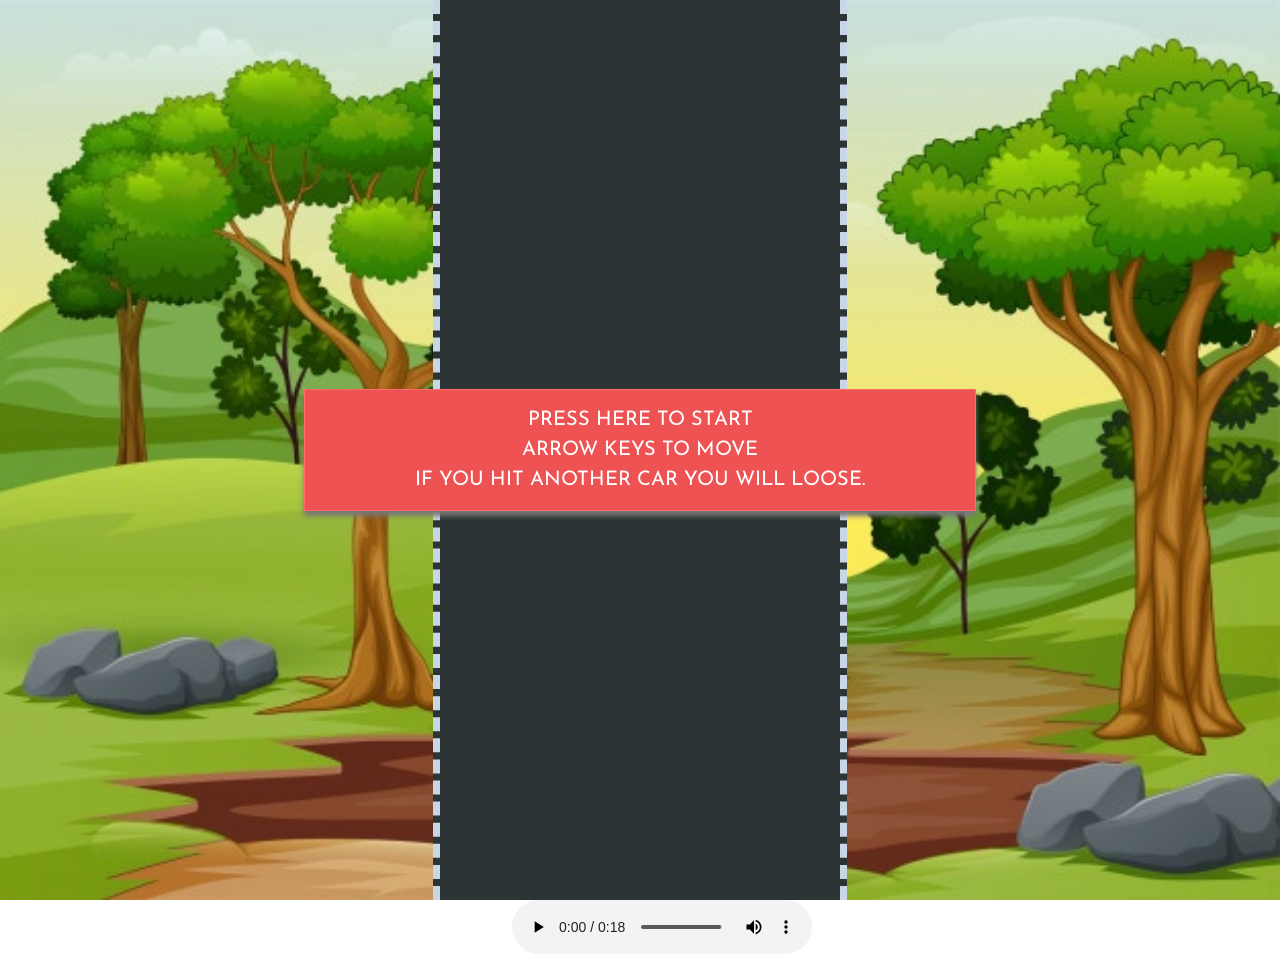
<file: index.html>
<!DOCTYPE html>
<html lang="en">
<head>
    <meta charset="UTF-8">
    <meta name="viewport" content="width=device-width, initial-scale=1.0">
    <link rel="stylesheet" href="./style.css">
    <link rel="preconnect" href="https://fonts.gstatic.com">
    <link rel="preconnect" href="https://fonts.gstatic.com">
    <link rel="preconnect" href="https://fonts.gstatic.com">
    <link href="https://fonts.googleapis.com/css2?family=Josefin+Sans:wght@300;400&display=swap" rel="stylesheet">
    <title>Car Game</title>
</head>
<body>
    <div class="carGame">
        <div class="score"></div>
        <div class="startScreen">
            <p> Press here to Start<br>
                Arrow Keys to Move <br>
                If you hit another car you will Loose.
            </p>
        </div>
        <div class="gameArea"></div>
    </div>
    <audio class="music" controls loop>
        <source src="./carSound.mpeg" type="audio/ogg">
        <source src="./carSound.mpeg" type="audio/mpeg">
        Your browser does not support the audio element.
    </audio>



    <script src="./mainGame.js"></script>
</body>
</html>
</file>
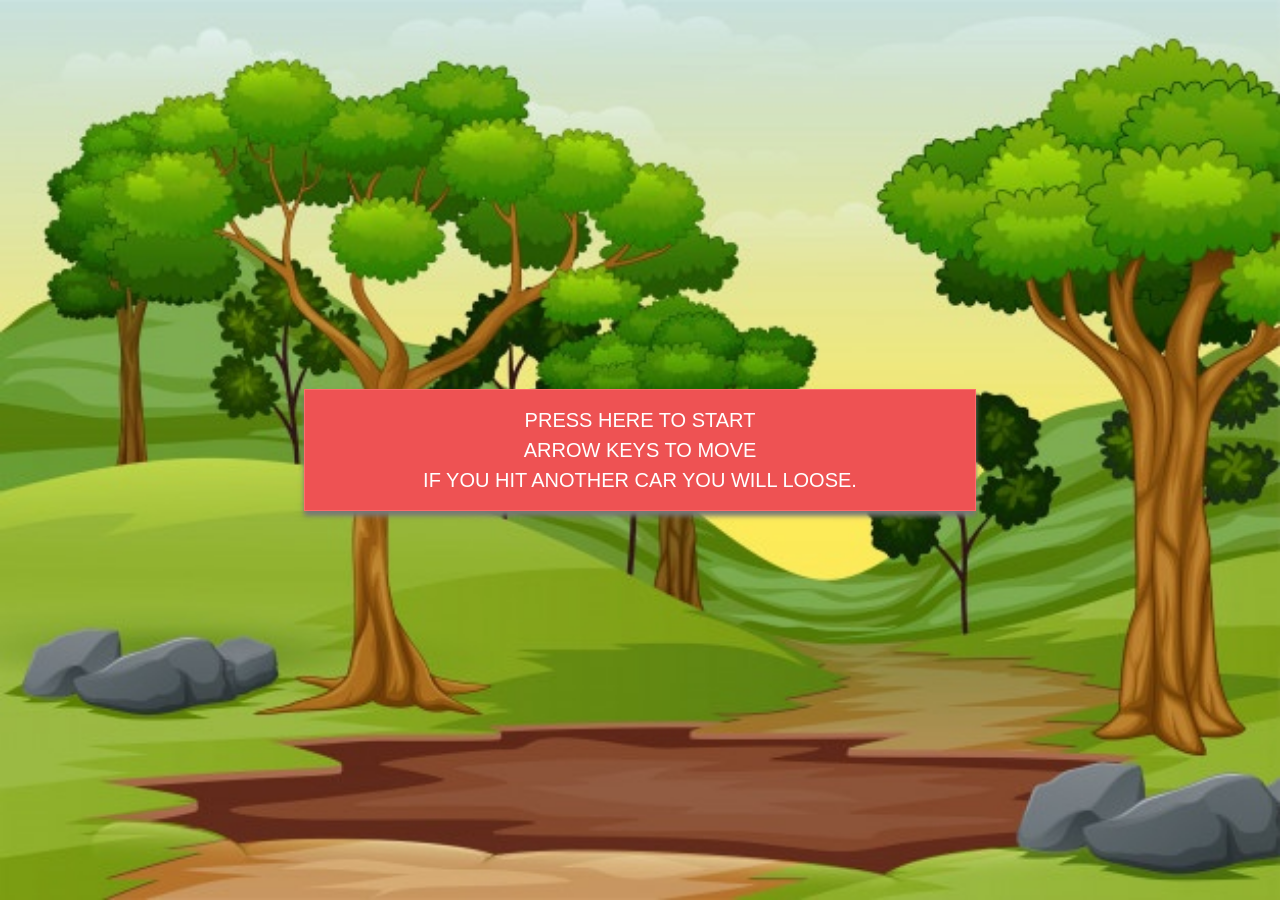
<file: JsGameday2.html>
<!DOCTYPE html>
<html lang="en">
<head>
    <meta charset="UTF-8">
    <meta name="viewport" content="width=device-width, initial-scale=1.0">
    <link rel="stylesheet" href="./style.css">
    <title>Car Game</title>
</head>
<body>
    <div class="carGame">
        <div class="score"></div>
        <div class="startScreen">
            <p> Press here to Start<br>
                Arrow Keys to Move <br>
                If you hit another car you will Loose.
            </p>
        </div>
        <div class="gameArea hide"></div>
    </div>



    <script src="./mainGame.js"></script>
</body>
</html>
</file>
<file: style.css>
*{
    margin: 0; padding: 0;
    font-family: 'Josefin Sans', sans-serif;
}
.hide{
    display: none;
}
.car , .enemy{
    width: 50px;
    height: 80px;
    background: red;
    position: absolute;
    bottom: 120px;
    background-image: url('./car.png');
    background-repeat: no-repeat;
    background-size: 100% 100%;
}
.gameArea{
    width: 400px;
    height: 100vh;
    background: #2d3436;
    margin: auto;
    position: relative;
    overflow: hidden;
    border-left: 7px dashed #c8d6e5;
    border-right: 7px dashed #c8d6e5;
}
.lines{
    width: 10px;
    height: 100px;
    background: white;
    position: absolute;
    margin-left: 195px;
}
.score{
    position: absolute;
    top: 15px;
    left: 40px;
    background: #10ac84;
    width: 300px;
    /*height: 70px;*/
    line-height: 70px;
    text-align: center;
    color: white;
    font-size: 1.5rem;
    box-shadow: 0 5px 5px #777;
}
.startScreen{
    position: absolute;
    background-color: #ee5253;
    left: 50%;
    top: 50%;
    transform: translate(-50%, -50%);
    color: white;
    z-index: 1;
    text-align: center;
    border: 1px solid #ff6b6b;
    padding: 15px;
    margin: auto;
    width: 50%;
    cursor: pointer;
    letter-spacing: 5;
    font-size: 20px;
    word-spacing: 3;
    line-height: 30px;
    text-transform: uppercase;
    box-shadow: 0 5px 5px #777;
}
.carGame{
    width: 100%;
    height: 100vh;
    background-image: url(./bg.png);
    background-repeat: no-repeat;
    background-size: 100% 100%;
}
.music{
    margin: auto;
    position: relative;
    left: 40%;

}
</file>
